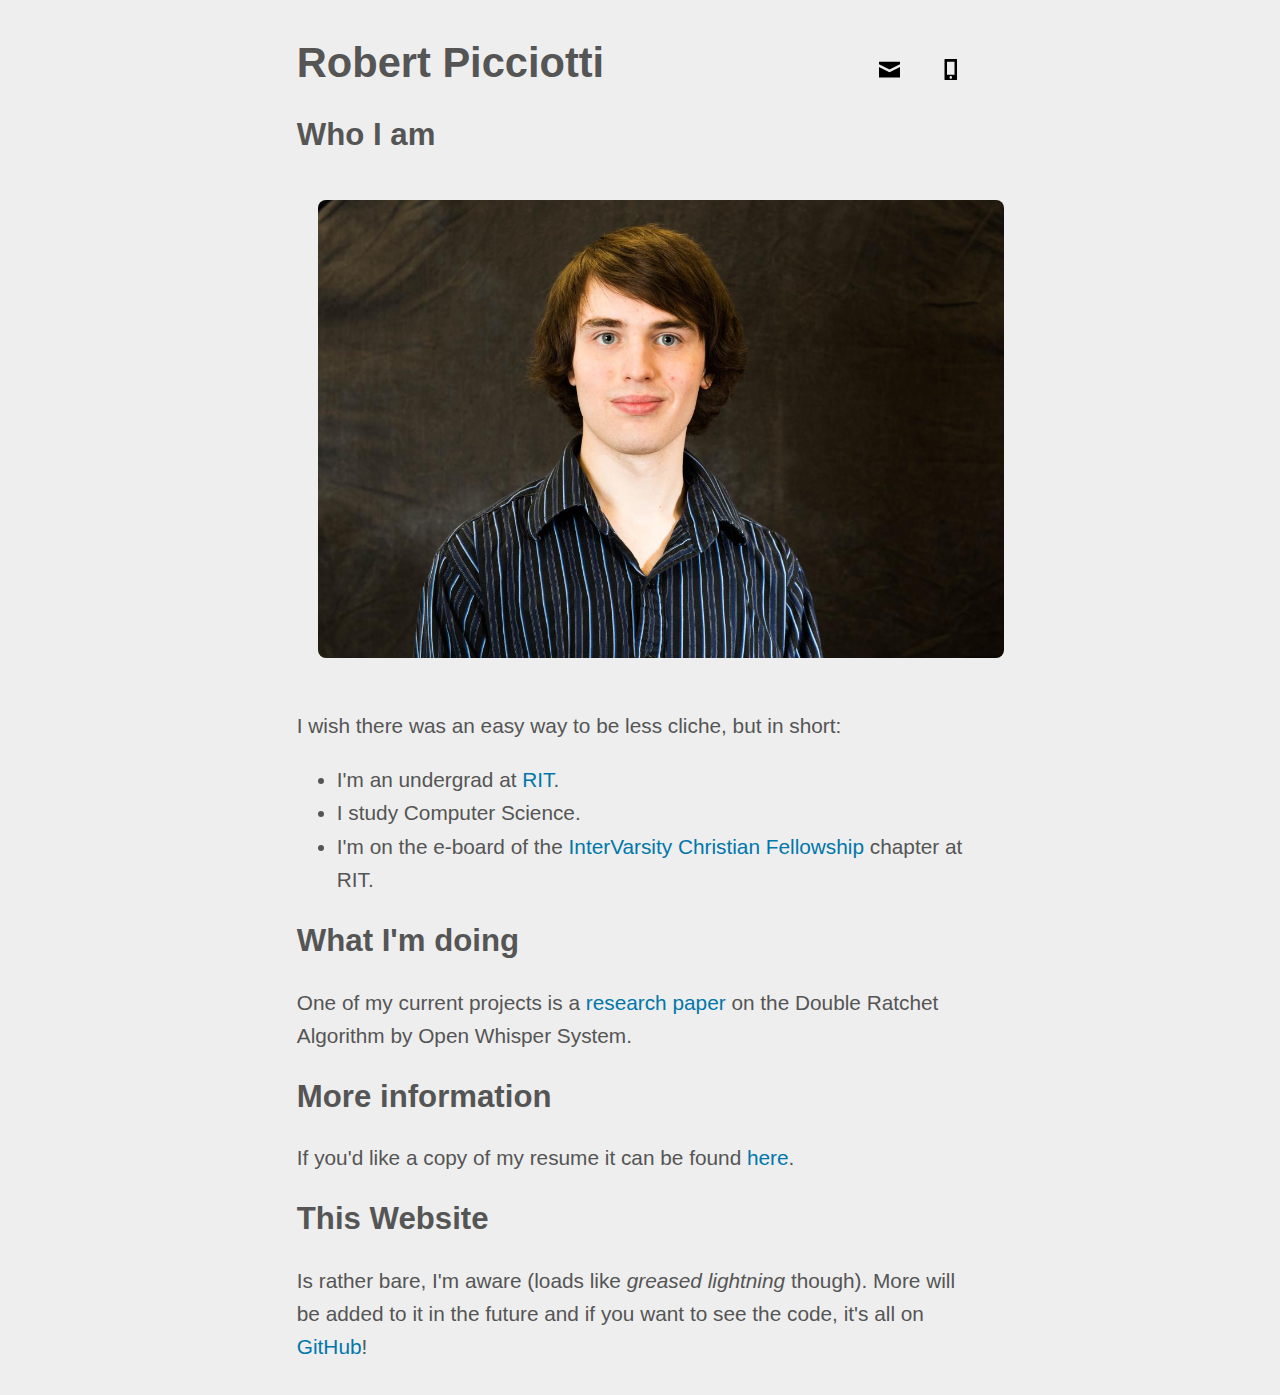
<file: index.html>
<!DOCTYPE html>
<html>
  <head>
    <title> Robert Picciotti </title>
    <link href="stylesheets/style.css" rel="stylesheet" type="text/css" />
  </head>

<body>
  <h1>
    Robert Picciotti

    <img style="
      float:right;
      height:0.5em;
      padding:0.5em;"
      src="open-iconic/svg/phone.svg"
      alt="phone"
      title="(267)799-6010">

    <a href="mailto:robert%40rpicciotti%2ecom?subject=">
      <img style="
        float:right;
        height:0.5em;
        padding:0.5em;"
        src="open-iconic/svg/envelope-closed.svg"
        alt="envelope-closed"
        title="robert@rpicciotti.com">
      </a>


  </h1>

  <h2>
    Who I am
  </h2>

  <img style="
      width: 100%;
      margin: 1em;
      border-radius: 8px;"
      src="img/headshot.jpg" >
    <p style="clear: both;"> </p>

  <p>
    I wish there was an easy way to be less cliche, but in short:
  </p>
  <ul>
    <li>
      I'm an undergrad at
      <a href="http://www.rit.edu/">RIT</a>.
    </li>
    <li>
      I study Computer Science.
    </li>
    <li>
      I'm on the e-board of the
      <a href="http://ivcf.rit.edu/">InterVarsity Christian Fellowship</a>
      chapter at RIT.
    </li>

  </ul>


  <h2>
    What I'm doing
  </h2>

  <p>
    One of my current projects is a
    <a href="crypto/research_paper.html">research paper</a>
    on the Double Ratchet
    Algorithm by Open Whisper System.
  </p>

  <h2>
    More information
  </h2>

  <p>
    If you'd like a copy of my resume it can be found
    <a href=resume.pdf> here</a>.

  <h2>
    This Website
  </h2>
  <p>
    Is rather bare, I'm aware (loads like <em>greased lightning</em> though).
    More will be added to it in the future and if you want to see the code,
    it's all on
    <a href="https://github.com/robertpicciotti/robertpicciotti.github.io">GitHub</a>!
  </p>
</body>
</html>
</file>
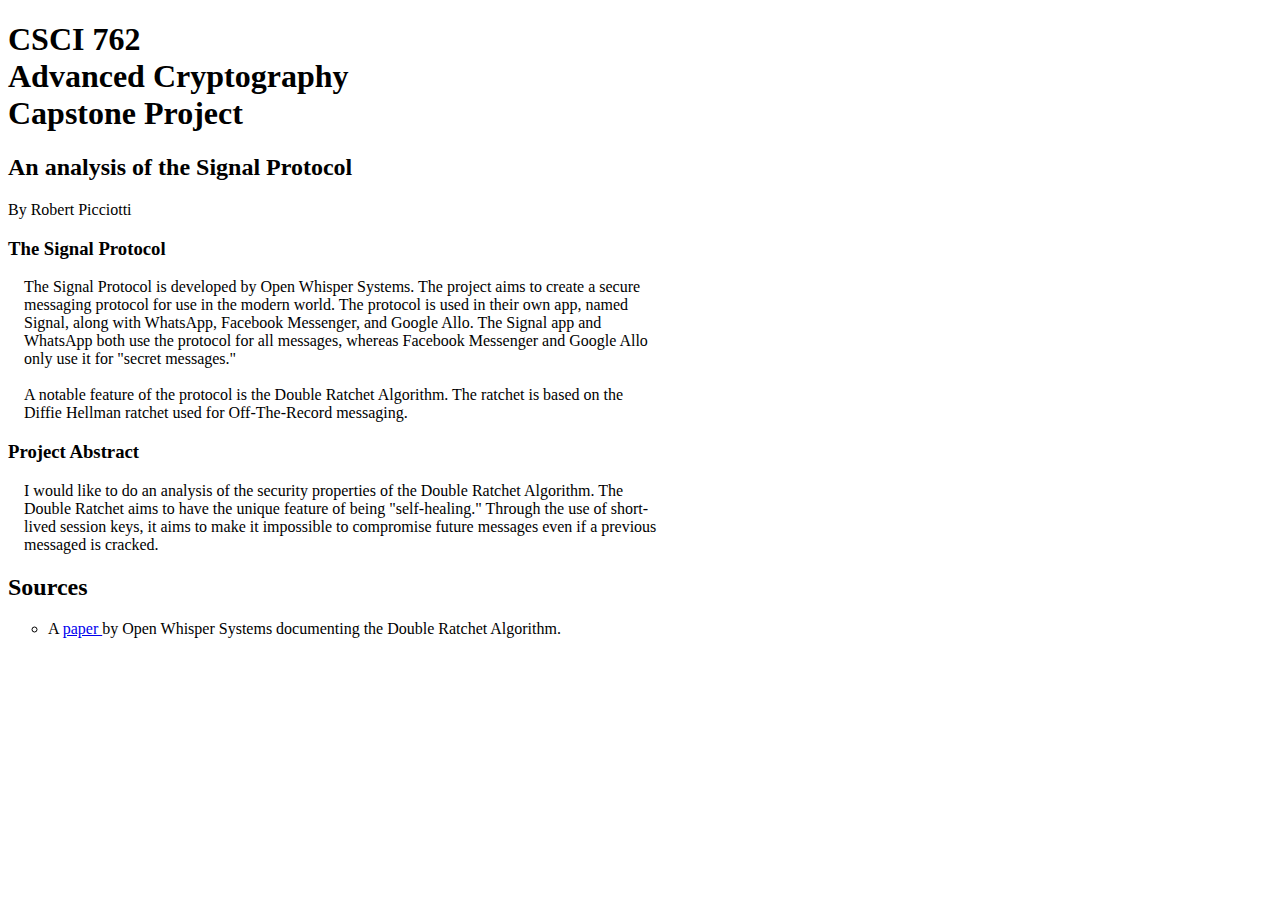
<file: crypto/capstone.html>
<!DOCTYPE HTML>
<html>
<head>
<style>
	p{
		width:40em;
		word-wrap: break-word;
		margin: 1em
	}
</style>


<title>Advanced Cryptography - Research Paper</title>
</head>

<body>
	<div style = "align:left;" >
		<h1>
			CSCI 762
		<br>
			Advanced Cryptography
		<br>
		 	Capstone Project
		<h1>

		<h2>
			An analysis of the Signal Protocol
		</h2>


		By Robert Picciotti

	</div>

	<h3>
		The Signal Protocol
	</h3>
	<p>
		The Signal Protocol is developed by Open Whisper Systems.
		The project aims to create a secure messaging protocol for use
		in the modern world. The protocol is used in their own app,
		named Signal, along with WhatsApp, Facebook Messenger, and
		Google Allo. The Signal app and WhatsApp both use the protocol
		for all messages, whereas Facebook Messenger and Google Allo
		only use it for "secret messages."
		<br> <br>
		A notable feature of the protocol is the Double Ratchet
		Algorithm. The ratchet is based on the Diffie Hellman ratchet
		used for Off-The-Record messaging.
	</p>

	<h3> Project Abstract </h3>

	<p>
		I would like to do an analysis of the security properties of
		the Double Ratchet Algorithm. The Double Ratchet aims to have
		the unique feature of being "self-healing." Through the use
		of short-lived session keys, it aims to make it impossible to
		compromise future messages even if a previous messaged is
		cracked.
	</p>

	<h2>
		Sources
	</h2>
	<body>
		<ul style="list-style-type:circle">
			<li>
				A
				<a href=
				"https://whispersystems.org/docs/specifications/doubleratchet/doubleratchet.pdf">
				paper
				</a>
				by Open Whisper Systems documenting the Double Ratchet Algorithm.
			</li>


		</ul>

</body>

</html>
</file>
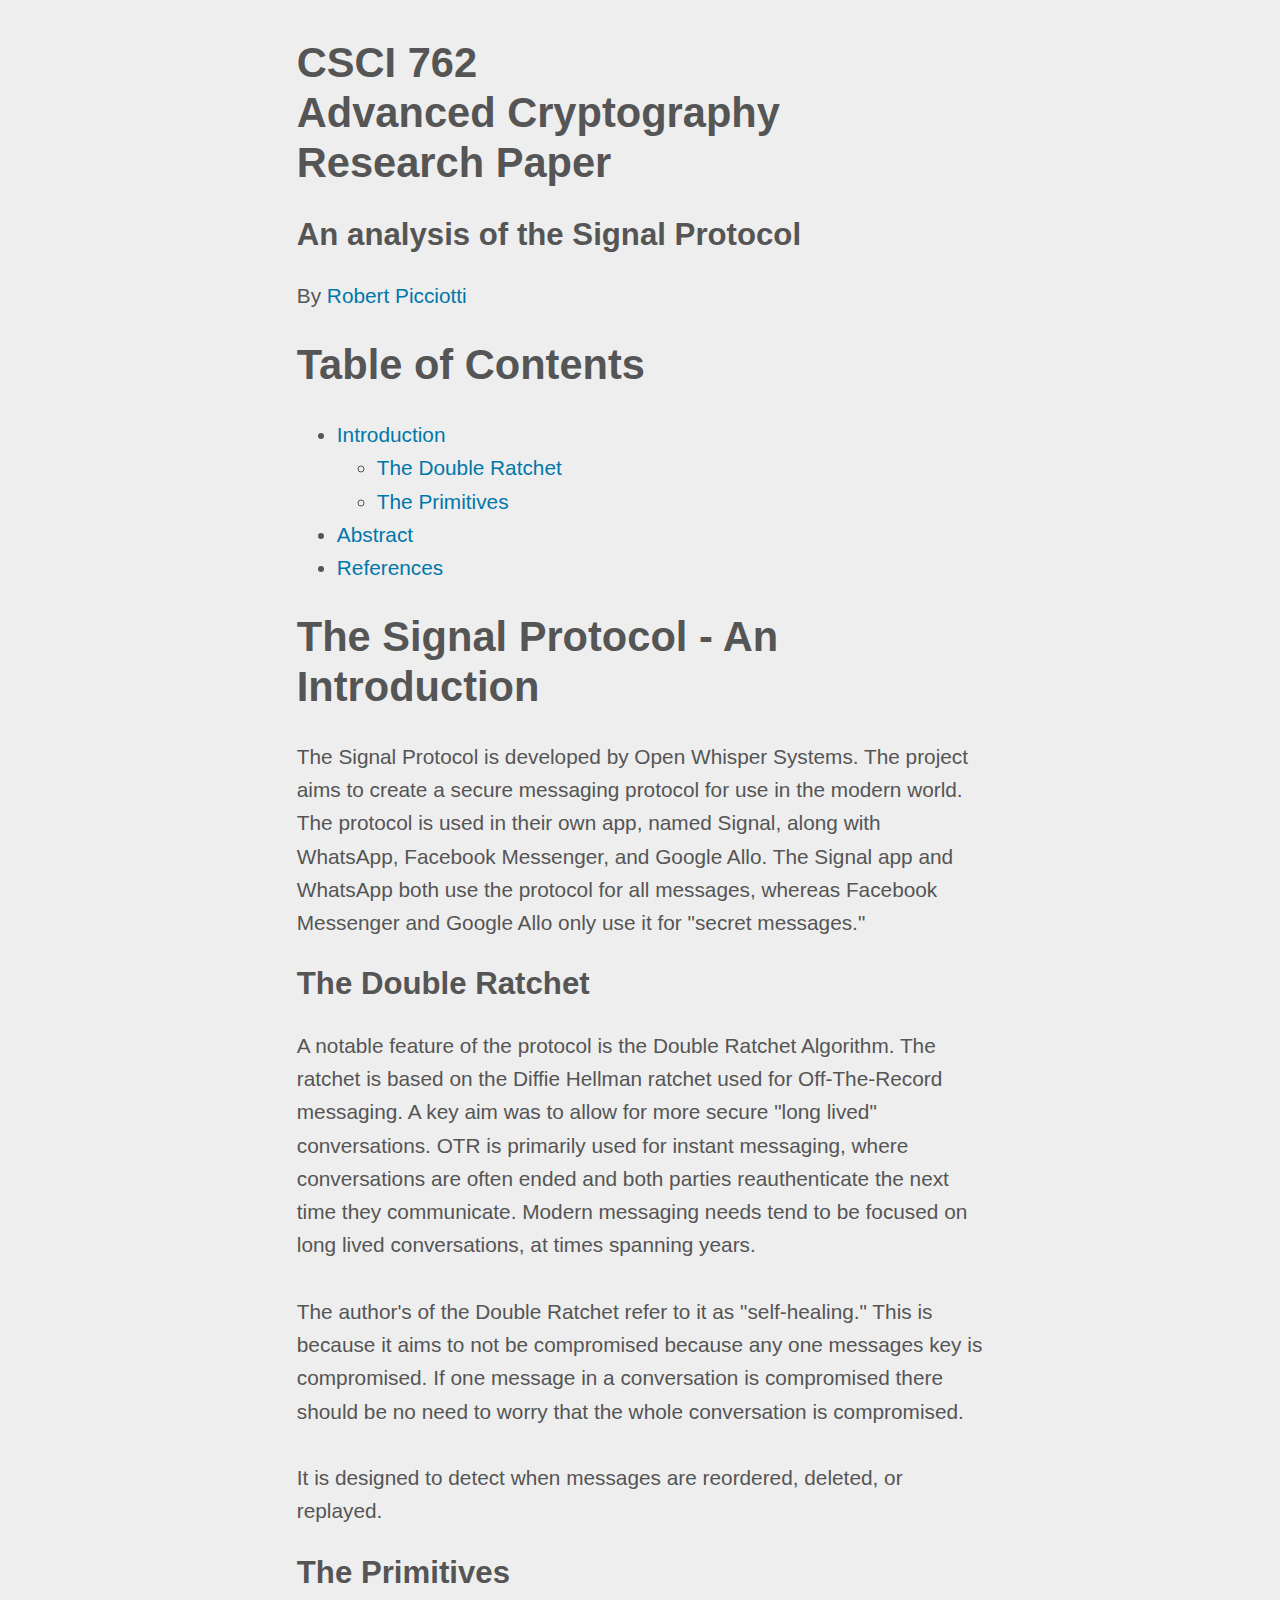
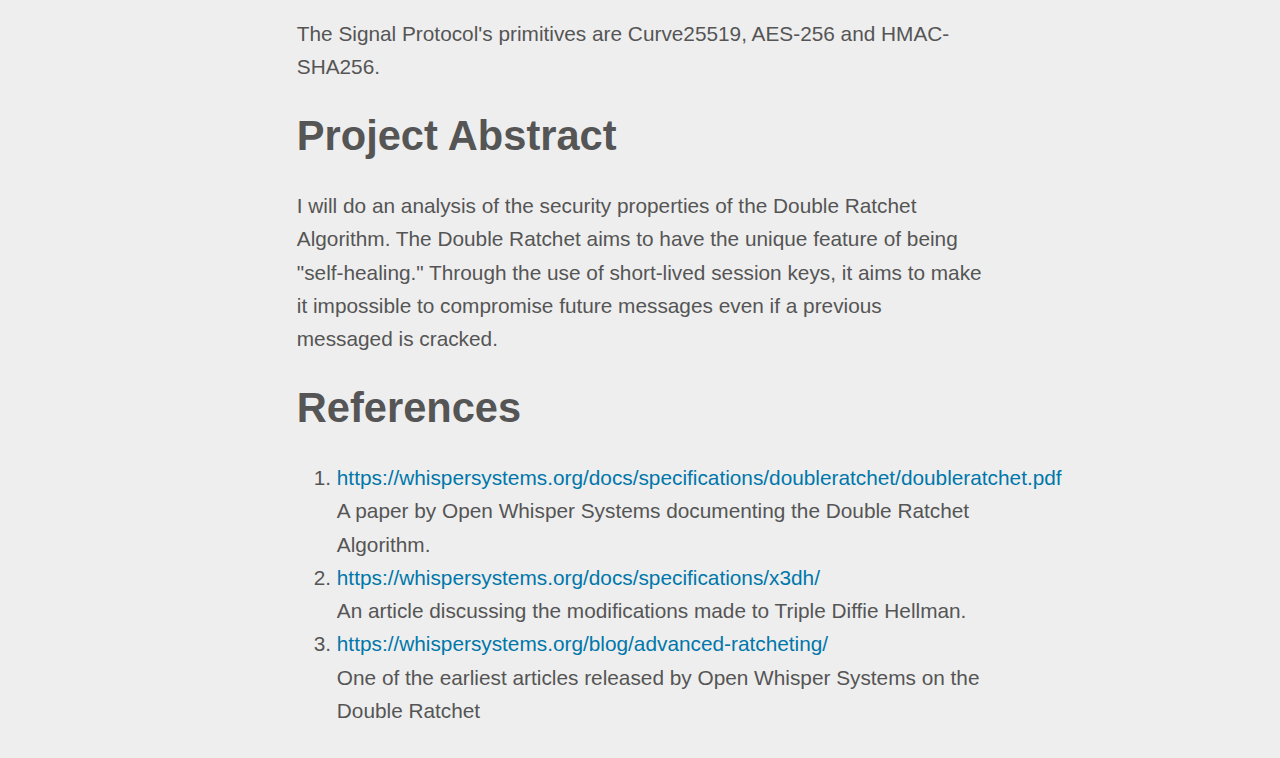
<file: crypto/research_paper.html>
<!DOCTYPE HTML>
<html>
	<head>
		<title>Advanced Cryptography - Research Paper</title>
		<link href="../stylesheets/style.css" rel="stylesheet" type="text/css" />
	</head>



<body>
		<h1>
			CSCI 762
		<br>
			Advanced Cryptography
		<br>
		 	Research Paper
		</h1>

		<h2>
			An analysis of the Signal Protocol
		</h2>

		By
		<a href="/"> Robert Picciotti </a>

	<h1>
		Table of Contents
	</h1>
	<ul>
		<li>
			<a href = "#intro">Introduction</a>
			<ul>
				<li>
					<a href = "#ratchet_intro">The Double Ratchet</a>
				</li>
				<li>
					<a href = "#primitives_intro">The Primitives</a>
				</li>
			</ul>
		</li>
		<li>
			<a href = "#abstract">Abstract</a>
		</li>
		<li>
			<a href = "#references">References</a>
		</li>
	</ul>

	<h1 id="intro">
		The Signal Protocol - An Introduction
	</h1>
	<p>
		The Signal Protocol is developed by Open Whisper Systems.
		The project aims to create a secure messaging protocol for use
		in the modern world. The protocol is used in their own app,
		named Signal, along with WhatsApp, Facebook Messenger, and
		Google Allo. The Signal app and WhatsApp both use the protocol
		for all messages, whereas Facebook Messenger and Google Allo
		only use it for "secret messages."
	</p>

	<h2 id="ratchet_intro">
		The Double Ratchet
	</h2>
	<p>
		A notable feature of the protocol is the Double Ratchet
		Algorithm. The ratchet is based on the Diffie Hellman ratchet
		used for Off-The-Record messaging. A key aim was to allow for more secure
		"long lived" conversations. OTR is primarily used for instant messaging,
		where conversations are often ended and both parties reauthenticate the
		next time they communicate. Modern messaging needs tend to be focused on
		long lived conversations, at times spanning years.
		<br>
		<br>
		The author's of the Double Ratchet refer to it as "self-healing." This is
		because it aims to not be compromised because any one messages key is
		compromised. If one message in a conversation is compromised there should
		be no need to worry that the whole conversation is compromised.
		<br>
		<br>
		It is designed to detect when messages are reordered, deleted, or replayed.
	</p>

	<h2 id="primitives_intro">
		The Primitives
	</h2>
	<p>
		The Signal Protocol's primitives are Curve25519, AES-256 and HMAC-SHA256.
	</p>

	<h1 id = "abstract">
		Project Abstract
	</h1>

	<p>
		I will do an analysis of the security properties of
		the Double Ratchet Algorithm. The Double Ratchet aims to have
		the unique feature of being "self-healing." Through the use
		of short-lived session keys, it aims to make it impossible to
		compromise future messages even if a previous messaged is
		cracked.
	</p>

	<h1 id = "references">
		References
	</h1>
		<ul style="list-style-type:decimal">
			<li>
				<a href=
				"https://whispersystems.org/docs/specifications/doubleratchet/doubleratchet.pdf">
				https://whispersystems.org/docs/specifications/doubleratchet/doubleratchet.pdf</a>
				<br>
				A paper by Open Whisper Systems documenting the Double Ratchet Algorithm.
			</li>

			<li>
				<a href = "https://whispersystems.org/docs/specifications/x3dh/">
					https://whispersystems.org/docs/specifications/x3dh/</a>
				<br>
				An article discussing the modifications made to Triple Diffie Hellman.

			<li>
				<a href ="https://whispersystems.org/blog/advanced-ratcheting/">
					https://whispersystems.org/blog/advanced-ratcheting/</a>
				<br>
				One of the earliest articles released by Open Whisper Systems on the
				Double Ratchet


		</ul>

</body>

</html>
</file>
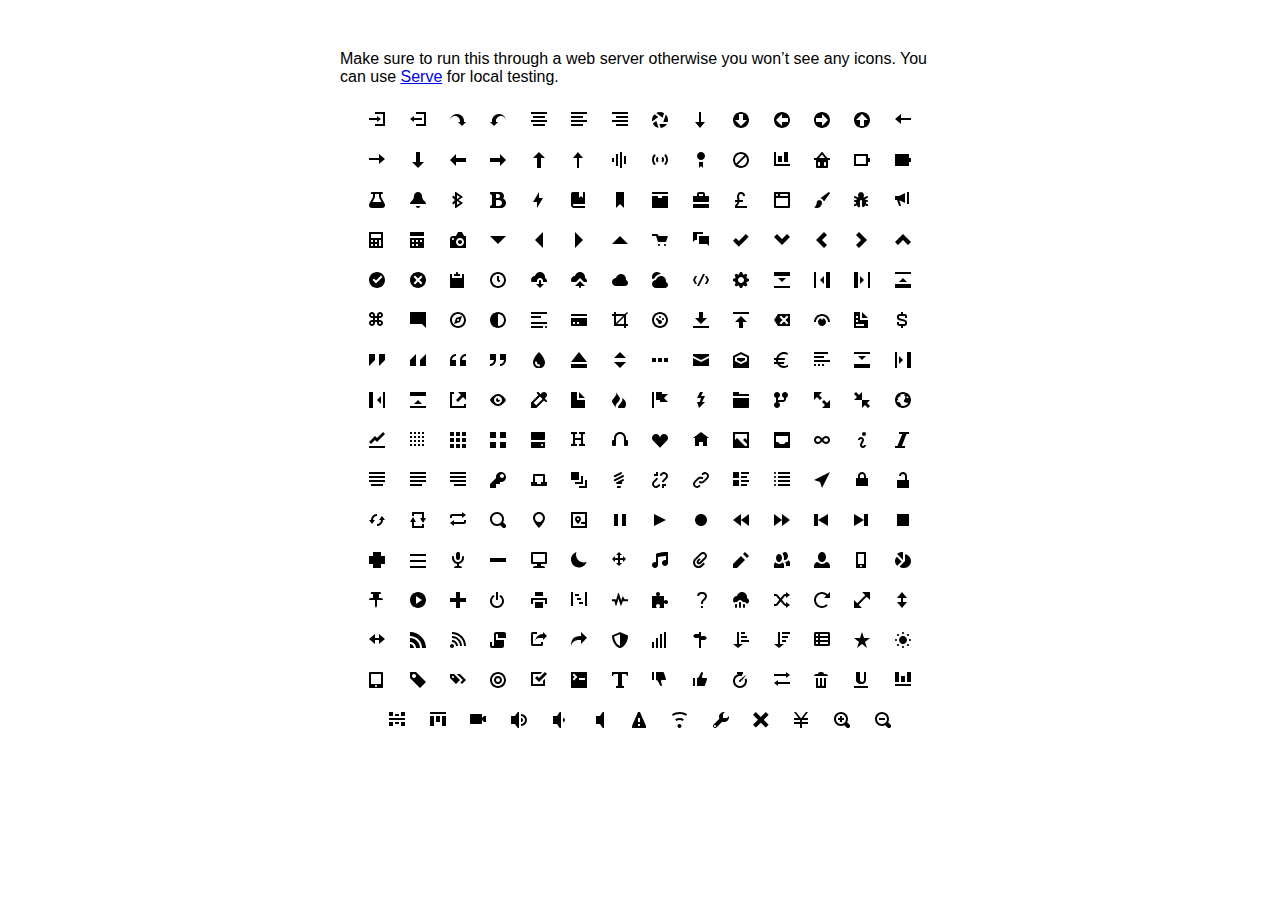
<file: open-iconic/sprite/open-iconic.html>
<!DOCTYPE html>
<html>
<head>
<meta charset="utf-8">
<style>
  body {
    font-family: 'Helvetica', sans-serif;
    margin: 50px 0;
  }

  .container {
    width: 600px;
    text-align: center;
    margin: 20px auto;
  }

  .intro {
    text-align: left;
  }

  .icon {

    margin: 10px;
    width: 16px;
    height: 16px;
  }
</style>
</head>
<body>

<div class="container">
  <p class='intro'>
    Make sure to run this through a web server otherwise you won&rsquo;t see any icons. You can use <a href="https://github.com/visionmedia/serve">Serve</a> for local testing.
  </p>
  <svg class="icon">
    <use xlink:href="open-iconic.svg#account-login"></use>
  </svg>

  <svg viewBox="0 0 8 8" class="icon">
    <use xlink:href="open-iconic.svg#account-logout"></use>
  </svg>

  <svg viewBox="0 0 8 8" class="icon">
    <use xlink:href="open-iconic.svg#action-redo"></use>
  </svg>

  <svg viewBox="0 0 8 8" class="icon">
    <use xlink:href="open-iconic.svg#action-undo"></use>
  </svg>

  <svg viewBox="0 0 8 8" class="icon">
    <use xlink:href="open-iconic.svg#align-center"></use>
  </svg>

  <svg viewBox="0 0 8 8" class="icon">
    <use xlink:href="open-iconic.svg#align-left"></use>
  </svg>

  <svg viewBox="0 0 8 8" class="icon">
    <use xlink:href="open-iconic.svg#align-right"></use>
  </svg>

  <svg viewBox="0 0 8 8" class="icon">
    <use xlink:href="open-iconic.svg#aperture"></use>
  </svg>

  <svg viewBox="0 0 8 8" class="icon">
    <use xlink:href="open-iconic.svg#arrow-bottom"></use>
  </svg>

  <svg viewBox="0 0 8 8" class="icon">
    <use xlink:href="open-iconic.svg#arrow-circle-bottom"></use>
  </svg>

  <svg viewBox="0 0 8 8" class="icon">
    <use xlink:href="open-iconic.svg#arrow-circle-left"></use>
  </svg>

  <svg viewBox="0 0 8 8" class="icon">
    <use xlink:href="open-iconic.svg#arrow-circle-right"></use>
  </svg>

  <svg viewBox="0 0 8 8" class="icon">
    <use xlink:href="open-iconic.svg#arrow-circle-top"></use>
  </svg>

  <svg viewBox="0 0 8 8" class="icon">
    <use xlink:href="open-iconic.svg#arrow-left"></use>
  </svg>

  <svg viewBox="0 0 8 8" class="icon">
    <use xlink:href="open-iconic.svg#arrow-right"></use>
  </svg>

  <svg viewBox="0 0 8 8" class="icon">
    <use xlink:href="open-iconic.svg#arrow-thick-bottom"></use>
  </svg>

  <svg viewBox="0 0 8 8" class="icon">
    <use xlink:href="open-iconic.svg#arrow-thick-left"></use>
  </svg>

  <svg viewBox="0 0 8 8" class="icon">
    <use xlink:href="open-iconic.svg#arrow-thick-right"></use>
  </svg>

  <svg viewBox="0 0 8 8" class="icon">
    <use xlink:href="open-iconic.svg#arrow-thick-top"></use>
  </svg>

  <svg viewBox="0 0 8 8" class="icon">
    <use xlink:href="open-iconic.svg#arrow-top"></use>
  </svg>

  <svg viewBox="0 0 8 8" class="icon">
    <use xlink:href="open-iconic.svg#audio-spectrum"></use>
  </svg>

  <svg viewBox="0 0 8 8" class="icon">
    <use xlink:href="open-iconic.svg#audio"></use>
  </svg>

  <svg viewBox="0 0 8 8" class="icon">
    <use xlink:href="open-iconic.svg#badge"></use>
  </svg>

  <svg viewBox="0 0 8 8" class="icon">
    <use xlink:href="open-iconic.svg#ban"></use>
  </svg>

  <svg viewBox="0 0 8 8" class="icon">
    <use xlink:href="open-iconic.svg#bar-chart"></use>
  </svg>

  <svg viewBox="0 0 8 8" class="icon">
    <use xlink:href="open-iconic.svg#basket"></use>
  </svg>

  <svg viewBox="0 0 8 8" class="icon">
    <use xlink:href="open-iconic.svg#battery-empty"></use>
  </svg>

  <svg viewBox="0 0 8 8" class="icon">
    <use xlink:href="open-iconic.svg#battery-full"></use>
  </svg>

  <svg viewBox="0 0 8 8" class="icon">
    <use xlink:href="open-iconic.svg#beaker"></use>
  </svg>

  <svg viewBox="0 0 8 8" class="icon">
    <use xlink:href="open-iconic.svg#bell"></use>
  </svg>

  <svg viewBox="0 0 8 8" class="icon">
    <use xlink:href="open-iconic.svg#bluetooth"></use>
  </svg>

  <svg viewBox="0 0 8 8" class="icon">
    <use xlink:href="open-iconic.svg#bold"></use>
  </svg>

  <svg viewBox="0 0 8 8" class="icon">
    <use xlink:href="open-iconic.svg#bolt"></use>
  </svg>

  <svg viewBox="0 0 8 8" class="icon">
    <use xlink:href="open-iconic.svg#book"></use>
  </svg>

  <svg viewBox="0 0 8 8" class="icon">
    <use xlink:href="open-iconic.svg#bookmark"></use>
  </svg>

  <svg viewBox="0 0 8 8" class="icon">
    <use xlink:href="open-iconic.svg#box"></use>
  </svg>

  <svg viewBox="0 0 8 8" class="icon">
    <use xlink:href="open-iconic.svg#briefcase"></use>
  </svg>

  <svg viewBox="0 0 8 8" class="icon">
    <use xlink:href="open-iconic.svg#british-pound"></use>
  </svg>

  <svg viewBox="0 0 8 8" class="icon">
    <use xlink:href="open-iconic.svg#browser"></use>
  </svg>

  <svg viewBox="0 0 8 8" class="icon">
    <use xlink:href="open-iconic.svg#brush"></use>
  </svg>

  <svg viewBox="0 0 8 8" class="icon">
    <use xlink:href="open-iconic.svg#bug"></use>
  </svg>

  <svg viewBox="0 0 8 8" class="icon">
    <use xlink:href="open-iconic.svg#bullhorn"></use>
  </svg>

  <svg viewBox="0 0 8 8" class="icon">
    <use xlink:href="open-iconic.svg#calculator"></use>
  </svg>

  <svg viewBox="0 0 8 8" class="icon">
    <use xlink:href="open-iconic.svg#calendar"></use>
  </svg>

  <svg viewBox="0 0 8 8" class="icon">
    <use xlink:href="open-iconic.svg#camera-slr"></use>
  </svg>

  <svg viewBox="0 0 8 8" class="icon">
    <use xlink:href="open-iconic.svg#caret-bottom"></use>
  </svg>

  <svg viewBox="0 0 8 8" class="icon">
    <use xlink:href="open-iconic.svg#caret-left"></use>
  </svg>

  <svg viewBox="0 0 8 8" class="icon">
    <use xlink:href="open-iconic.svg#caret-right"></use>
  </svg>

  <svg viewBox="0 0 8 8" class="icon">
    <use xlink:href="open-iconic.svg#caret-top"></use>
  </svg>

  <svg viewBox="0 0 8 8" class="icon">
    <use xlink:href="open-iconic.svg#cart"></use>
  </svg>

  <svg viewBox="0 0 8 8" class="icon">
    <use xlink:href="open-iconic.svg#chat"></use>
  </svg>

  <svg viewBox="0 0 8 8" class="icon">
    <use xlink:href="open-iconic.svg#check"></use>
  </svg>

  <svg viewBox="0 0 8 8" class="icon">
    <use xlink:href="open-iconic.svg#chevron-bottom"></use>
  </svg>

  <svg viewBox="0 0 8 8" class="icon">
    <use xlink:href="open-iconic.svg#chevron-left"></use>
  </svg>

  <svg viewBox="0 0 8 8" class="icon">
    <use xlink:href="open-iconic.svg#chevron-right"></use>
  </svg>

  <svg viewBox="0 0 8 8" class="icon">
    <use xlink:href="open-iconic.svg#chevron-top"></use>
  </svg>

  <svg viewBox="0 0 8 8" class="icon">
    <use xlink:href="open-iconic.svg#circle-check"></use>
  </svg>

  <svg viewBox="0 0 8 8" class="icon">
    <use xlink:href="open-iconic.svg#circle-x"></use>
  </svg>

  <svg viewBox="0 0 8 8" class="icon">
    <use xlink:href="open-iconic.svg#clipboard"></use>
  </svg>

  <svg viewBox="0 0 8 8" class="icon">
    <use xlink:href="open-iconic.svg#clock"></use>
  </svg>

  <svg viewBox="0 0 8 8" class="icon">
    <use xlink:href="open-iconic.svg#cloud-download"></use>
  </svg>

  <svg viewBox="0 0 8 8" class="icon">
    <use xlink:href="open-iconic.svg#cloud-upload"></use>
  </svg>

  <svg viewBox="0 0 8 8" class="icon">
    <use xlink:href="open-iconic.svg#cloud"></use>
  </svg>

  <svg viewBox="0 0 8 8" class="icon">
    <use xlink:href="open-iconic.svg#cloudy"></use>
  </svg>

  <svg viewBox="0 0 8 8" class="icon">
    <use xlink:href="open-iconic.svg#code"></use>
  </svg>

  <svg viewBox="0 0 8 8" class="icon">
    <use xlink:href="open-iconic.svg#cog"></use>
  </svg>

  <svg viewBox="0 0 8 8" class="icon">
    <use xlink:href="open-iconic.svg#collapse-down"></use>
  </svg>

  <svg viewBox="0 0 8 8" class="icon">
    <use xlink:href="open-iconic.svg#collapse-left"></use>
  </svg>

  <svg viewBox="0 0 8 8" class="icon">
    <use xlink:href="open-iconic.svg#collapse-right"></use>
  </svg>

  <svg viewBox="0 0 8 8" class="icon">
    <use xlink:href="open-iconic.svg#collapse-up"></use>
  </svg>

  <svg viewBox="0 0 8 8" class="icon">
    <use xlink:href="open-iconic.svg#command"></use>
  </svg>

  <svg viewBox="0 0 8 8" class="icon">
    <use xlink:href="open-iconic.svg#comment-square"></use>
  </svg>

  <svg viewBox="0 0 8 8" class="icon">
    <use xlink:href="open-iconic.svg#compass"></use>
  </svg>

  <svg viewBox="0 0 8 8" class="icon">
    <use xlink:href="open-iconic.svg#contrast"></use>
  </svg>

  <svg viewBox="0 0 8 8" class="icon">
    <use xlink:href="open-iconic.svg#copywriting"></use>
  </svg>

  <svg viewBox="0 0 8 8" class="icon">
    <use xlink:href="open-iconic.svg#credit-card"></use>
  </svg>

  <svg viewBox="0 0 8 8" class="icon">
    <use xlink:href="open-iconic.svg#crop"></use>
  </svg>

  <svg viewBox="0 0 8 8" class="icon">
    <use xlink:href="open-iconic.svg#dashboard"></use>
  </svg>

  <svg viewBox="0 0 8 8" class="icon">
    <use xlink:href="open-iconic.svg#data-transfer-download"></use>
  </svg>

  <svg viewBox="0 0 8 8" class="icon">
    <use xlink:href="open-iconic.svg#data-transfer-upload"></use>
  </svg>

  <svg viewBox="0 0 8 8" class="icon">
    <use xlink:href="open-iconic.svg#delete"></use>
  </svg>

  <svg viewBox="0 0 8 8" class="icon">
    <use xlink:href="open-iconic.svg#dial"></use>
  </svg>

  <svg viewBox="0 0 8 8" class="icon">
    <use xlink:href="open-iconic.svg#document"></use>
  </svg>

  <svg viewBox="0 0 8 8" class="icon">
    <use xlink:href="open-iconic.svg#dollar"></use>
  </svg>

  <svg viewBox="0 0 8 8" class="icon">
    <use xlink:href="open-iconic.svg#double-quote-sans-left"></use>
  </svg>

  <svg viewBox="0 0 8 8" class="icon">
    <use xlink:href="open-iconic.svg#double-quote-sans-right"></use>
  </svg>

  <svg viewBox="0 0 8 8" class="icon">
    <use xlink:href="open-iconic.svg#double-quote-serif-left"></use>
  </svg>

  <svg viewBox="0 0 8 8" class="icon">
    <use xlink:href="open-iconic.svg#double-quote-serif-right"></use>
  </svg>

  <svg viewBox="0 0 8 8" class="icon">
    <use xlink:href="open-iconic.svg#droplet"></use>
  </svg>

  <svg viewBox="0 0 8 8" class="icon">
    <use xlink:href="open-iconic.svg#eject"></use>
  </svg>

  <svg viewBox="0 0 8 8" class="icon">
    <use xlink:href="open-iconic.svg#elevator"></use>
  </svg>

  <svg viewBox="0 0 8 8" class="icon">
    <use xlink:href="open-iconic.svg#ellipses"></use>
  </svg>

  <svg viewBox="0 0 8 8" class="icon">
    <use xlink:href="open-iconic.svg#envelope-closed"></use>
  </svg>

  <svg viewBox="0 0 8 8" class="icon">
    <use xlink:href="open-iconic.svg#envelope-open"></use>
  </svg>

  <svg viewBox="0 0 8 8" class="icon">
    <use xlink:href="open-iconic.svg#euro"></use>
  </svg>

  <svg viewBox="0 0 8 8" class="icon">
    <use xlink:href="open-iconic.svg#excerpt"></use>
  </svg>

  <svg viewBox="0 0 8 8" class="icon">
    <use xlink:href="open-iconic.svg#expand-down"></use>
  </svg>

  <svg viewBox="0 0 8 8" class="icon">
    <use xlink:href="open-iconic.svg#expand-left"></use>
  </svg>

  <svg viewBox="0 0 8 8" class="icon">
    <use xlink:href="open-iconic.svg#expand-right"></use>
  </svg>

  <svg viewBox="0 0 8 8" class="icon">
    <use xlink:href="open-iconic.svg#expand-up"></use>
  </svg>

  <svg viewBox="0 0 8 8" class="icon">
    <use xlink:href="open-iconic.svg#external-link"></use>
  </svg>

  <svg viewBox="0 0 8 8" class="icon">
    <use xlink:href="open-iconic.svg#eye"></use>
  </svg>

  <svg viewBox="0 0 8 8" class="icon">
    <use xlink:href="open-iconic.svg#eyedropper"></use>
  </svg>

  <svg viewBox="0 0 8 8" class="icon">
    <use xlink:href="open-iconic.svg#file"></use>
  </svg>

  <svg viewBox="0 0 8 8" class="icon">
    <use xlink:href="open-iconic.svg#fire"></use>
  </svg>

  <svg viewBox="0 0 8 8" class="icon">
    <use xlink:href="open-iconic.svg#flag"></use>
  </svg>

  <svg viewBox="0 0 8 8" class="icon">
    <use xlink:href="open-iconic.svg#flash"></use>
  </svg>

  <svg viewBox="0 0 8 8" class="icon">
    <use xlink:href="open-iconic.svg#folder"></use>
  </svg>

  <svg viewBox="0 0 8 8" class="icon">
    <use xlink:href="open-iconic.svg#fork"></use>
  </svg>

  <svg viewBox="0 0 8 8" class="icon">
    <use xlink:href="open-iconic.svg#fullscreen-enter"></use>
  </svg>

  <svg viewBox="0 0 8 8" class="icon">
    <use xlink:href="open-iconic.svg#fullscreen-exit"></use>
  </svg>

  <svg viewBox="0 0 8 8" class="icon">
    <use xlink:href="open-iconic.svg#globe"></use>
  </svg>

  <svg viewBox="0 0 8 8" class="icon">
    <use xlink:href="open-iconic.svg#graph"></use>
  </svg>

  <svg viewBox="0 0 8 8" class="icon">
    <use xlink:href="open-iconic.svg#grid-four-up"></use>
  </svg>

  <svg viewBox="0 0 8 8" class="icon">
    <use xlink:href="open-iconic.svg#grid-three-up"></use>
  </svg>

  <svg viewBox="0 0 8 8" class="icon">
    <use xlink:href="open-iconic.svg#grid-two-up"></use>
  </svg>

  <svg viewBox="0 0 8 8" class="icon">
    <use xlink:href="open-iconic.svg#hard-drive"></use>
  </svg>

  <svg viewBox="0 0 8 8" class="icon">
    <use xlink:href="open-iconic.svg#header"></use>
  </svg>

  <svg viewBox="0 0 8 8" class="icon">
    <use xlink:href="open-iconic.svg#headphones"></use>
  </svg>

  <svg viewBox="0 0 8 8" class="icon">
    <use xlink:href="open-iconic.svg#heart"></use>
  </svg>

  <svg viewBox="0 0 8 8" class="icon">
    <use xlink:href="open-iconic.svg#home"></use>
  </svg>

  <svg viewBox="0 0 8 8" class="icon">
    <use xlink:href="open-iconic.svg#image"></use>
  </svg>

  <svg viewBox="0 0 8 8" class="icon">
    <use xlink:href="open-iconic.svg#inbox"></use>
  </svg>

  <svg viewBox="0 0 8 8" class="icon">
    <use xlink:href="open-iconic.svg#infinity"></use>
  </svg>

  <svg viewBox="0 0 8 8" class="icon">
    <use xlink:href="open-iconic.svg#info"></use>
  </svg>

  <svg viewBox="0 0 8 8" class="icon">
    <use xlink:href="open-iconic.svg#italic"></use>
  </svg>

  <svg viewBox="0 0 8 8" class="icon">
    <use xlink:href="open-iconic.svg#justify-center"></use>
  </svg>

  <svg viewBox="0 0 8 8" class="icon">
    <use xlink:href="open-iconic.svg#justify-left"></use>
  </svg>

  <svg viewBox="0 0 8 8" class="icon">
    <use xlink:href="open-iconic.svg#justify-right"></use>
  </svg>

  <svg viewBox="0 0 8 8" class="icon">
    <use xlink:href="open-iconic.svg#key"></use>
  </svg>

  <svg viewBox="0 0 8 8" class="icon">
    <use xlink:href="open-iconic.svg#laptop"></use>
  </svg>

  <svg viewBox="0 0 8 8" class="icon">
    <use xlink:href="open-iconic.svg#layers"></use>
  </svg>

  <svg viewBox="0 0 8 8" class="icon">
    <use xlink:href="open-iconic.svg#lightbulb"></use>
  </svg>

  <svg viewBox="0 0 8 8" class="icon">
    <use xlink:href="open-iconic.svg#link-broken"></use>
  </svg>

  <svg viewBox="0 0 8 8" class="icon">
    <use xlink:href="open-iconic.svg#link-intact"></use>
  </svg>

  <svg viewBox="0 0 8 8" class="icon">
    <use xlink:href="open-iconic.svg#list-rich"></use>
  </svg>

  <svg viewBox="0 0 8 8" class="icon">
    <use xlink:href="open-iconic.svg#list"></use>
  </svg>

  <svg viewBox="0 0 8 8" class="icon">
    <use xlink:href="open-iconic.svg#location"></use>
  </svg>

  <svg viewBox="0 0 8 8" class="icon">
    <use xlink:href="open-iconic.svg#lock-locked"></use>
  </svg>

  <svg viewBox="0 0 8 8" class="icon">
    <use xlink:href="open-iconic.svg#lock-unlocked"></use>
  </svg>

  <svg viewBox="0 0 8 8" class="icon">
    <use xlink:href="open-iconic.svg#loop-circular"></use>
  </svg>

  <svg viewBox="0 0 8 8" class="icon">
    <use xlink:href="open-iconic.svg#loop-square"></use>
  </svg>

  <svg viewBox="0 0 8 8" class="icon">
    <use xlink:href="open-iconic.svg#loop"></use>
  </svg>

  <svg viewBox="0 0 8 8" class="icon">
    <use xlink:href="open-iconic.svg#magnifying-glass"></use>
  </svg>

  <svg viewBox="0 0 8 8" class="icon">
    <use xlink:href="open-iconic.svg#map-marker"></use>
  </svg>

  <svg viewBox="0 0 8 8" class="icon">
    <use xlink:href="open-iconic.svg#map"></use>
  </svg>

  <svg viewBox="0 0 8 8" class="icon">
    <use xlink:href="open-iconic.svg#media-pause"></use>
  </svg>

  <svg viewBox="0 0 8 8" class="icon">
    <use xlink:href="open-iconic.svg#media-play"></use>
  </svg>

  <svg viewBox="0 0 8 8" class="icon">
    <use xlink:href="open-iconic.svg#media-record"></use>
  </svg>

  <svg viewBox="0 0 8 8" class="icon">
    <use xlink:href="open-iconic.svg#media-skip-backward"></use>
  </svg>

  <svg viewBox="0 0 8 8" class="icon">
    <use xlink:href="open-iconic.svg#media-skip-forward"></use>
  </svg>

  <svg viewBox="0 0 8 8" class="icon">
    <use xlink:href="open-iconic.svg#media-step-backward"></use>
  </svg>

  <svg viewBox="0 0 8 8" class="icon">
    <use xlink:href="open-iconic.svg#media-step-forward"></use>
  </svg>

  <svg viewBox="0 0 8 8" class="icon">
    <use xlink:href="open-iconic.svg#media-stop"></use>
  </svg>

  <svg viewBox="0 0 8 8" class="icon">
    <use xlink:href="open-iconic.svg#medical-cross"></use>
  </svg>

  <svg viewBox="0 0 8 8" class="icon">
    <use xlink:href="open-iconic.svg#menu"></use>
  </svg>

  <svg viewBox="0 0 8 8" class="icon">
    <use xlink:href="open-iconic.svg#microphone"></use>
  </svg>

  <svg viewBox="0 0 8 8" class="icon">
    <use xlink:href="open-iconic.svg#minus"></use>
  </svg>

  <svg viewBox="0 0 8 8" class="icon">
    <use xlink:href="open-iconic.svg#monitor"></use>
  </svg>

  <svg viewBox="0 0 8 8" class="icon">
    <use xlink:href="open-iconic.svg#moon"></use>
  </svg>

  <svg viewBox="0 0 8 8" class="icon">
    <use xlink:href="open-iconic.svg#move"></use>
  </svg>

  <svg viewBox="0 0 8 8" class="icon">
    <use xlink:href="open-iconic.svg#musical-note"></use>
  </svg>

  <svg viewBox="0 0 8 8" class="icon">
    <use xlink:href="open-iconic.svg#paperclip"></use>
  </svg>

  <svg viewBox="0 0 8 8" class="icon">
    <use xlink:href="open-iconic.svg#pencil"></use>
  </svg>

  <svg viewBox="0 0 8 8" class="icon">
    <use xlink:href="open-iconic.svg#people"></use>
  </svg>

  <svg viewBox="0 0 8 8" class="icon">
    <use xlink:href="open-iconic.svg#person"></use>
  </svg>

  <svg viewBox="0 0 8 8" class="icon">
    <use xlink:href="open-iconic.svg#phone"></use>
  </svg>

  <svg viewBox="0 0 8 8" class="icon">
    <use xlink:href="open-iconic.svg#pie-chart"></use>
  </svg>

  <svg viewBox="0 0 8 8" class="icon">
    <use xlink:href="open-iconic.svg#pin"></use>
  </svg>

  <svg viewBox="0 0 8 8" class="icon">
    <use xlink:href="open-iconic.svg#play-circle"></use>
  </svg>

  <svg viewBox="0 0 8 8" class="icon">
    <use xlink:href="open-iconic.svg#plus"></use>
  </svg>

  <svg viewBox="0 0 8 8" class="icon">
    <use xlink:href="open-iconic.svg#power-standby"></use>
  </svg>

  <svg viewBox="0 0 8 8" class="icon">
    <use xlink:href="open-iconic.svg#print"></use>
  </svg>

  <svg viewBox="0 0 8 8" class="icon">
    <use xlink:href="open-iconic.svg#project"></use>
  </svg>

  <svg viewBox="0 0 8 8" class="icon">
    <use xlink:href="open-iconic.svg#pulse"></use>
  </svg>

  <svg viewBox="0 0 8 8" class="icon">
    <use xlink:href="open-iconic.svg#puzzle-piece"></use>
  </svg>

  <svg viewBox="0 0 8 8" class="icon">
    <use xlink:href="open-iconic.svg#question-mark"></use>
  </svg>

  <svg viewBox="0 0 8 8" class="icon">
    <use xlink:href="open-iconic.svg#rain"></use>
  </svg>

  <svg viewBox="0 0 8 8" class="icon">
    <use xlink:href="open-iconic.svg#random"></use>
  </svg>

  <svg viewBox="0 0 8 8" class="icon">
    <use xlink:href="open-iconic.svg#reload"></use>
  </svg>

  <svg viewBox="0 0 8 8" class="icon">
    <use xlink:href="open-iconic.svg#resize-both"></use>
  </svg>

  <svg viewBox="0 0 8 8" class="icon">
    <use xlink:href="open-iconic.svg#resize-height"></use>
  </svg>

  <svg viewBox="0 0 8 8" class="icon">
    <use xlink:href="open-iconic.svg#resize-width"></use>
  </svg>

  <svg viewBox="0 0 8 8" class="icon">
    <use xlink:href="open-iconic.svg#rss-alt"></use>
  </svg>

  <svg viewBox="0 0 8 8" class="icon">
    <use xlink:href="open-iconic.svg#rss"></use>
  </svg>

  <svg viewBox="0 0 8 8" class="icon">
    <use xlink:href="open-iconic.svg#script"></use>
  </svg>

  <svg viewBox="0 0 8 8" class="icon">
    <use xlink:href="open-iconic.svg#share-boxed"></use>
  </svg>

  <svg viewBox="0 0 8 8" class="icon">
    <use xlink:href="open-iconic.svg#share"></use>
  </svg>

  <svg viewBox="0 0 8 8" class="icon">
    <use xlink:href="open-iconic.svg#shield"></use>
  </svg>

  <svg viewBox="0 0 8 8" class="icon">
    <use xlink:href="open-iconic.svg#signal"></use>
  </svg>

  <svg viewBox="0 0 8 8" class="icon">
    <use xlink:href="open-iconic.svg#signpost"></use>
  </svg>

  <svg viewBox="0 0 8 8" class="icon">
    <use xlink:href="open-iconic.svg#sort-ascending"></use>
  </svg>

  <svg viewBox="0 0 8 8" class="icon">
    <use xlink:href="open-iconic.svg#sort-descending"></use>
  </svg>

  <svg viewBox="0 0 8 8" class="icon">
    <use xlink:href="open-iconic.svg#spreadsheet"></use>
  </svg>

  <svg viewBox="0 0 8 8" class="icon">
    <use xlink:href="open-iconic.svg#star"></use>
  </svg>

  <svg viewBox="0 0 8 8" class="icon">
    <use xlink:href="open-iconic.svg#sun"></use>
  </svg>

  <svg viewBox="0 0 8 8" class="icon">
    <use xlink:href="open-iconic.svg#tablet"></use>
  </svg>

  <svg viewBox="0 0 8 8" class="icon">
    <use xlink:href="open-iconic.svg#tag"></use>
  </svg>

  <svg viewBox="0 0 8 8" class="icon">
    <use xlink:href="open-iconic.svg#tags"></use>
  </svg>

  <svg viewBox="0 0 8 8" class="icon">
    <use xlink:href="open-iconic.svg#target"></use>
  </svg>

  <svg viewBox="0 0 8 8" class="icon">
    <use xlink:href="open-iconic.svg#task"></use>
  </svg>

  <svg viewBox="0 0 8 8" class="icon">
    <use xlink:href="open-iconic.svg#terminal"></use>
  </svg>

  <svg viewBox="0 0 8 8" class="icon">
    <use xlink:href="open-iconic.svg#text"></use>
  </svg>

  <svg viewBox="0 0 8 8" class="icon">
    <use xlink:href="open-iconic.svg#thumb-down"></use>
  </svg>

  <svg viewBox="0 0 8 8" class="icon">
    <use xlink:href="open-iconic.svg#thumb-up"></use>
  </svg>

  <svg viewBox="0 0 8 8" class="icon">
    <use xlink:href="open-iconic.svg#timer"></use>
  </svg>

  <svg viewBox="0 0 8 8" class="icon">
    <use xlink:href="open-iconic.svg#transfer"></use>
  </svg>

  <svg viewBox="0 0 8 8" class="icon">
    <use xlink:href="open-iconic.svg#trash"></use>
  </svg>

  <svg viewBox="0 0 8 8" class="icon">
    <use xlink:href="open-iconic.svg#underline"></use>
  </svg>

  <svg viewBox="0 0 8 8" class="icon">
    <use xlink:href="open-iconic.svg#vertical-align-bottom"></use>
  </svg>

  <svg viewBox="0 0 8 8" class="icon">
    <use xlink:href="open-iconic.svg#vertical-align-center"></use>
  </svg>

  <svg viewBox="0 0 8 8" class="icon">
    <use xlink:href="open-iconic.svg#vertical-align-top"></use>
  </svg>

  <svg viewBox="0 0 8 8" class="icon">
    <use xlink:href="open-iconic.svg#video"></use>
  </svg>

  <svg viewBox="0 0 8 8" class="icon">
    <use xlink:href="open-iconic.svg#volume-high"></use>
  </svg>

  <svg viewBox="0 0 8 8" class="icon">
    <use xlink:href="open-iconic.svg#volume-low"></use>
  </svg>

  <svg viewBox="0 0 8 8" class="icon">
    <use xlink:href="open-iconic.svg#volume-off"></use>
  </svg>

  <svg viewBox="0 0 8 8" class="icon">
    <use xlink:href="open-iconic.svg#warning"></use>
  </svg>

  <svg viewBox="0 0 8 8" class="icon">
    <use xlink:href="open-iconic.svg#wifi"></use>
  </svg>

  <svg viewBox="0 0 8 8" class="icon">
    <use xlink:href="open-iconic.svg#wrench"></use>
  </svg>

  <svg viewBox="0 0 8 8" class="icon">
    <use xlink:href="open-iconic.svg#x"></use>
  </svg>

  <svg viewBox="0 0 8 8" class="icon">
    <use xlink:href="open-iconic.svg#yen"></use>
  </svg>

  <svg viewBox="0 0 8 8" class="icon">
    <use xlink:href="open-iconic.svg#zoom-in"></use>
  </svg>

  <svg viewBox="0 0 8 8" class="icon">
    <use xlink:href="open-iconic.svg#zoom-out"></use>
  </svg>

</div>
</body>
</html>
</file>
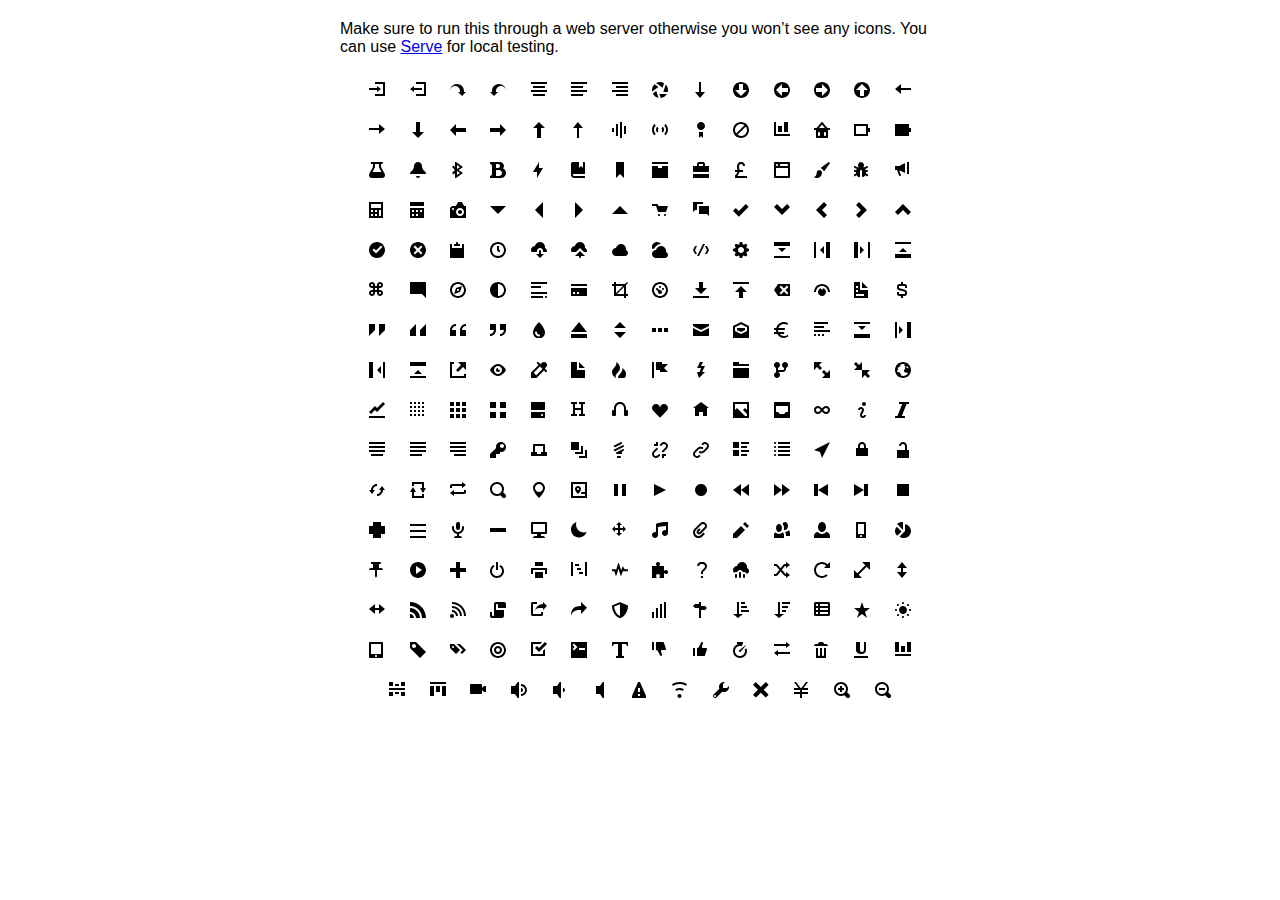
<file: open-iconic/sprite/sprite.html>
<!DOCTYPE html>
<html>
<head>
<meta charset="utf-8">
<style>
  body {
    font-family: Helvetica, sans-serif;
  }

  .container {
    width: 600px;
    text-align: center;
    margin: 20px auto;
  }

  .message {
    text-align: left;
  }

  .icon {
    display: inline-block;
    margin: 10px;
    width: 16px;
    height: 16px;
  }
</style>
</head>
<body>

<div class="container">
  <p class="message">Make sure to run this through a web server otherwise you won&rsquo;t see any icons. You can use <a href="https://github.com/visionmedia/serve">Serve</a> for local testing.</p>
  <svg class="icon">
    <use xlink:href="sprite.svg#account-login"></use>
  </svg>

  <svg class="icon">
    <use xlink:href="sprite.svg#account-logout"></use>
  </svg>

  <svg class="icon">
    <use xlink:href="sprite.svg#action-redo"></use>
  </svg>

  <svg class="icon">
    <use xlink:href="sprite.svg#action-undo"></use>
  </svg>

  <svg class="icon">
    <use xlink:href="sprite.svg#align-center"></use>
  </svg>

  <svg class="icon">
    <use xlink:href="sprite.svg#align-left"></use>
  </svg>

  <svg class="icon">
    <use xlink:href="sprite.svg#align-right"></use>
  </svg>

  <svg class="icon">
    <use xlink:href="sprite.svg#aperture"></use>
  </svg>

  <svg class="icon">
    <use xlink:href="sprite.svg#arrow-bottom"></use>
  </svg>

  <svg class="icon">
    <use xlink:href="sprite.svg#arrow-circle-bottom"></use>
  </svg>

  <svg class="icon">
    <use xlink:href="sprite.svg#arrow-circle-left"></use>
  </svg>

  <svg class="icon">
    <use xlink:href="sprite.svg#arrow-circle-right"></use>
  </svg>

  <svg class="icon">
    <use xlink:href="sprite.svg#arrow-circle-top"></use>
  </svg>

  <svg class="icon">
    <use xlink:href="sprite.svg#arrow-left"></use>
  </svg>

  <svg class="icon">
    <use xlink:href="sprite.svg#arrow-right"></use>
  </svg>

  <svg class="icon">
    <use xlink:href="sprite.svg#arrow-thick-bottom"></use>
  </svg>

  <svg class="icon">
    <use xlink:href="sprite.svg#arrow-thick-left"></use>
  </svg>

  <svg class="icon">
    <use xlink:href="sprite.svg#arrow-thick-right"></use>
  </svg>

  <svg class="icon">
    <use xlink:href="sprite.svg#arrow-thick-top"></use>
  </svg>

  <svg class="icon">
    <use xlink:href="sprite.svg#arrow-top"></use>
  </svg>

  <svg class="icon">
    <use xlink:href="sprite.svg#audio-spectrum"></use>
  </svg>

  <svg class="icon">
    <use xlink:href="sprite.svg#audio"></use>
  </svg>

  <svg class="icon">
    <use xlink:href="sprite.svg#badge"></use>
  </svg>

  <svg class="icon">
    <use xlink:href="sprite.svg#ban"></use>
  </svg>

  <svg class="icon">
    <use xlink:href="sprite.svg#bar-chart"></use>
  </svg>

  <svg class="icon">
    <use xlink:href="sprite.svg#basket"></use>
  </svg>

  <svg class="icon">
    <use xlink:href="sprite.svg#battery-empty"></use>
  </svg>

  <svg class="icon">
    <use xlink:href="sprite.svg#battery-full"></use>
  </svg>

  <svg class="icon">
    <use xlink:href="sprite.svg#beaker"></use>
  </svg>

  <svg class="icon">
    <use xlink:href="sprite.svg#bell"></use>
  </svg>

  <svg class="icon">
    <use xlink:href="sprite.svg#bluetooth"></use>
  </svg>

  <svg class="icon">
    <use xlink:href="sprite.svg#bold"></use>
  </svg>

  <svg class="icon">
    <use xlink:href="sprite.svg#bolt"></use>
  </svg>

  <svg class="icon">
    <use xlink:href="sprite.svg#book"></use>
  </svg>

  <svg class="icon">
    <use xlink:href="sprite.svg#bookmark"></use>
  </svg>

  <svg class="icon">
    <use xlink:href="sprite.svg#box"></use>
  </svg>

  <svg class="icon">
    <use xlink:href="sprite.svg#briefcase"></use>
  </svg>

  <svg class="icon">
    <use xlink:href="sprite.svg#british-pound"></use>
  </svg>

  <svg class="icon">
    <use xlink:href="sprite.svg#browser"></use>
  </svg>

  <svg class="icon">
    <use xlink:href="sprite.svg#brush"></use>
  </svg>

  <svg class="icon">
    <use xlink:href="sprite.svg#bug"></use>
  </svg>

  <svg class="icon">
    <use xlink:href="sprite.svg#bullhorn"></use>
  </svg>

  <svg class="icon">
    <use xlink:href="sprite.svg#calculator"></use>
  </svg>

  <svg class="icon">
    <use xlink:href="sprite.svg#calendar"></use>
  </svg>

  <svg class="icon">
    <use xlink:href="sprite.svg#camera-slr"></use>
  </svg>

  <svg class="icon">
    <use xlink:href="sprite.svg#caret-bottom"></use>
  </svg>

  <svg class="icon">
    <use xlink:href="sprite.svg#caret-left"></use>
  </svg>

  <svg class="icon">
    <use xlink:href="sprite.svg#caret-right"></use>
  </svg>

  <svg class="icon">
    <use xlink:href="sprite.svg#caret-top"></use>
  </svg>

  <svg class="icon">
    <use xlink:href="sprite.svg#cart"></use>
  </svg>

  <svg class="icon">
    <use xlink:href="sprite.svg#chat"></use>
  </svg>

  <svg class="icon">
    <use xlink:href="sprite.svg#check"></use>
  </svg>

  <svg class="icon">
    <use xlink:href="sprite.svg#chevron-bottom"></use>
  </svg>

  <svg class="icon">
    <use xlink:href="sprite.svg#chevron-left"></use>
  </svg>

  <svg class="icon">
    <use xlink:href="sprite.svg#chevron-right"></use>
  </svg>

  <svg class="icon">
    <use xlink:href="sprite.svg#chevron-top"></use>
  </svg>

  <svg class="icon">
    <use xlink:href="sprite.svg#circle-check"></use>
  </svg>

  <svg class="icon">
    <use xlink:href="sprite.svg#circle-x"></use>
  </svg>

  <svg class="icon">
    <use xlink:href="sprite.svg#clipboard"></use>
  </svg>

  <svg class="icon">
    <use xlink:href="sprite.svg#clock"></use>
  </svg>

  <svg class="icon">
    <use xlink:href="sprite.svg#cloud-download"></use>
  </svg>

  <svg class="icon">
    <use xlink:href="sprite.svg#cloud-upload"></use>
  </svg>

  <svg class="icon">
    <use xlink:href="sprite.svg#cloud"></use>
  </svg>

  <svg class="icon">
    <use xlink:href="sprite.svg#cloudy"></use>
  </svg>

  <svg class="icon">
    <use xlink:href="sprite.svg#code"></use>
  </svg>

  <svg class="icon">
    <use xlink:href="sprite.svg#cog"></use>
  </svg>

  <svg class="icon">
    <use xlink:href="sprite.svg#collapse-down"></use>
  </svg>

  <svg class="icon">
    <use xlink:href="sprite.svg#collapse-left"></use>
  </svg>

  <svg class="icon">
    <use xlink:href="sprite.svg#collapse-right"></use>
  </svg>

  <svg class="icon">
    <use xlink:href="sprite.svg#collapse-up"></use>
  </svg>

  <svg class="icon">
    <use xlink:href="sprite.svg#command"></use>
  </svg>

  <svg class="icon">
    <use xlink:href="sprite.svg#comment-square"></use>
  </svg>

  <svg class="icon">
    <use xlink:href="sprite.svg#compass"></use>
  </svg>

  <svg class="icon">
    <use xlink:href="sprite.svg#contrast"></use>
  </svg>

  <svg class="icon">
    <use xlink:href="sprite.svg#copywriting"></use>
  </svg>

  <svg class="icon">
    <use xlink:href="sprite.svg#credit-card"></use>
  </svg>

  <svg class="icon">
    <use xlink:href="sprite.svg#crop"></use>
  </svg>

  <svg class="icon">
    <use xlink:href="sprite.svg#dashboard"></use>
  </svg>

  <svg class="icon">
    <use xlink:href="sprite.svg#data-transfer-download"></use>
  </svg>

  <svg class="icon">
    <use xlink:href="sprite.svg#data-transfer-upload"></use>
  </svg>

  <svg class="icon">
    <use xlink:href="sprite.svg#delete"></use>
  </svg>

  <svg class="icon">
    <use xlink:href="sprite.svg#dial"></use>
  </svg>

  <svg class="icon">
    <use xlink:href="sprite.svg#document"></use>
  </svg>

  <svg class="icon">
    <use xlink:href="sprite.svg#dollar"></use>
  </svg>

  <svg class="icon">
    <use xlink:href="sprite.svg#double-quote-sans-left"></use>
  </svg>

  <svg class="icon">
    <use xlink:href="sprite.svg#double-quote-sans-right"></use>
  </svg>

  <svg class="icon">
    <use xlink:href="sprite.svg#double-quote-serif-left"></use>
  </svg>

  <svg class="icon">
    <use xlink:href="sprite.svg#double-quote-serif-right"></use>
  </svg>

  <svg class="icon">
    <use xlink:href="sprite.svg#droplet"></use>
  </svg>

  <svg class="icon">
    <use xlink:href="sprite.svg#eject"></use>
  </svg>

  <svg class="icon">
    <use xlink:href="sprite.svg#elevator"></use>
  </svg>

  <svg class="icon">
    <use xlink:href="sprite.svg#ellipses"></use>
  </svg>

  <svg class="icon">
    <use xlink:href="sprite.svg#envelope-closed"></use>
  </svg>

  <svg class="icon">
    <use xlink:href="sprite.svg#envelope-open"></use>
  </svg>

  <svg class="icon">
    <use xlink:href="sprite.svg#euro"></use>
  </svg>

  <svg class="icon">
    <use xlink:href="sprite.svg#excerpt"></use>
  </svg>

  <svg class="icon">
    <use xlink:href="sprite.svg#expand-down"></use>
  </svg>

  <svg class="icon">
    <use xlink:href="sprite.svg#expand-left"></use>
  </svg>

  <svg class="icon">
    <use xlink:href="sprite.svg#expand-right"></use>
  </svg>

  <svg class="icon">
    <use xlink:href="sprite.svg#expand-up"></use>
  </svg>

  <svg class="icon">
    <use xlink:href="sprite.svg#external-link"></use>
  </svg>

  <svg class="icon">
    <use xlink:href="sprite.svg#eye"></use>
  </svg>

  <svg class="icon">
    <use xlink:href="sprite.svg#eyedropper"></use>
  </svg>

  <svg class="icon">
    <use xlink:href="sprite.svg#file"></use>
  </svg>

  <svg class="icon">
    <use xlink:href="sprite.svg#fire"></use>
  </svg>

  <svg class="icon">
    <use xlink:href="sprite.svg#flag"></use>
  </svg>

  <svg class="icon">
    <use xlink:href="sprite.svg#flash"></use>
  </svg>

  <svg class="icon">
    <use xlink:href="sprite.svg#folder"></use>
  </svg>

  <svg class="icon">
    <use xlink:href="sprite.svg#fork"></use>
  </svg>

  <svg class="icon">
    <use xlink:href="sprite.svg#fullscreen-enter"></use>
  </svg>

  <svg class="icon">
    <use xlink:href="sprite.svg#fullscreen-exit"></use>
  </svg>

  <svg class="icon">
    <use xlink:href="sprite.svg#globe"></use>
  </svg>

  <svg class="icon">
    <use xlink:href="sprite.svg#graph"></use>
  </svg>

  <svg class="icon">
    <use xlink:href="sprite.svg#grid-four-up"></use>
  </svg>

  <svg class="icon">
    <use xlink:href="sprite.svg#grid-three-up"></use>
  </svg>

  <svg class="icon">
    <use xlink:href="sprite.svg#grid-two-up"></use>
  </svg>

  <svg class="icon">
    <use xlink:href="sprite.svg#hard-drive"></use>
  </svg>

  <svg class="icon">
    <use xlink:href="sprite.svg#header"></use>
  </svg>

  <svg class="icon">
    <use xlink:href="sprite.svg#headphones"></use>
  </svg>

  <svg class="icon">
    <use xlink:href="sprite.svg#heart"></use>
  </svg>

  <svg class="icon">
    <use xlink:href="sprite.svg#home"></use>
  </svg>

  <svg class="icon">
    <use xlink:href="sprite.svg#image"></use>
  </svg>

  <svg class="icon">
    <use xlink:href="sprite.svg#inbox"></use>
  </svg>

  <svg class="icon">
    <use xlink:href="sprite.svg#infinity"></use>
  </svg>

  <svg class="icon">
    <use xlink:href="sprite.svg#info"></use>
  </svg>

  <svg class="icon">
    <use xlink:href="sprite.svg#italic"></use>
  </svg>

  <svg class="icon">
    <use xlink:href="sprite.svg#justify-center"></use>
  </svg>

  <svg class="icon">
    <use xlink:href="sprite.svg#justify-left"></use>
  </svg>

  <svg class="icon">
    <use xlink:href="sprite.svg#justify-right"></use>
  </svg>

  <svg class="icon">
    <use xlink:href="sprite.svg#key"></use>
  </svg>

  <svg class="icon">
    <use xlink:href="sprite.svg#laptop"></use>
  </svg>

  <svg class="icon">
    <use xlink:href="sprite.svg#layers"></use>
  </svg>

  <svg class="icon">
    <use xlink:href="sprite.svg#lightbulb"></use>
  </svg>

  <svg class="icon">
    <use xlink:href="sprite.svg#link-broken"></use>
  </svg>

  <svg class="icon">
    <use xlink:href="sprite.svg#link-intact"></use>
  </svg>

  <svg class="icon">
    <use xlink:href="sprite.svg#list-rich"></use>
  </svg>

  <svg class="icon">
    <use xlink:href="sprite.svg#list"></use>
  </svg>

  <svg class="icon">
    <use xlink:href="sprite.svg#location"></use>
  </svg>

  <svg class="icon">
    <use xlink:href="sprite.svg#lock-locked"></use>
  </svg>

  <svg class="icon">
    <use xlink:href="sprite.svg#lock-unlocked"></use>
  </svg>

  <svg class="icon">
    <use xlink:href="sprite.svg#loop-circular"></use>
  </svg>

  <svg class="icon">
    <use xlink:href="sprite.svg#loop-square"></use>
  </svg>

  <svg class="icon">
    <use xlink:href="sprite.svg#loop"></use>
  </svg>

  <svg class="icon">
    <use xlink:href="sprite.svg#magnifying-glass"></use>
  </svg>

  <svg class="icon">
    <use xlink:href="sprite.svg#map-marker"></use>
  </svg>

  <svg class="icon">
    <use xlink:href="sprite.svg#map"></use>
  </svg>

  <svg class="icon">
    <use xlink:href="sprite.svg#media-pause"></use>
  </svg>

  <svg class="icon">
    <use xlink:href="sprite.svg#media-play"></use>
  </svg>

  <svg class="icon">
    <use xlink:href="sprite.svg#media-record"></use>
  </svg>

  <svg class="icon">
    <use xlink:href="sprite.svg#media-skip-backward"></use>
  </svg>

  <svg class="icon">
    <use xlink:href="sprite.svg#media-skip-forward"></use>
  </svg>

  <svg class="icon">
    <use xlink:href="sprite.svg#media-step-backward"></use>
  </svg>

  <svg class="icon">
    <use xlink:href="sprite.svg#media-step-forward"></use>
  </svg>

  <svg class="icon">
    <use xlink:href="sprite.svg#media-stop"></use>
  </svg>

  <svg class="icon">
    <use xlink:href="sprite.svg#medical-cross"></use>
  </svg>

  <svg class="icon">
    <use xlink:href="sprite.svg#menu"></use>
  </svg>

  <svg class="icon">
    <use xlink:href="sprite.svg#microphone"></use>
  </svg>

  <svg class="icon">
    <use xlink:href="sprite.svg#minus"></use>
  </svg>

  <svg class="icon">
    <use xlink:href="sprite.svg#monitor"></use>
  </svg>

  <svg class="icon">
    <use xlink:href="sprite.svg#moon"></use>
  </svg>

  <svg class="icon">
    <use xlink:href="sprite.svg#move"></use>
  </svg>

  <svg class="icon">
    <use xlink:href="sprite.svg#musical-note"></use>
  </svg>

  <svg class="icon">
    <use xlink:href="sprite.svg#paperclip"></use>
  </svg>

  <svg class="icon">
    <use xlink:href="sprite.svg#pencil"></use>
  </svg>

  <svg class="icon">
    <use xlink:href="sprite.svg#people"></use>
  </svg>

  <svg class="icon">
    <use xlink:href="sprite.svg#person"></use>
  </svg>

  <svg class="icon">
    <use xlink:href="sprite.svg#phone"></use>
  </svg>

  <svg class="icon">
    <use xlink:href="sprite.svg#pie-chart"></use>
  </svg>

  <svg class="icon">
    <use xlink:href="sprite.svg#pin"></use>
  </svg>

  <svg class="icon">
    <use xlink:href="sprite.svg#play-circle"></use>
  </svg>

  <svg class="icon">
    <use xlink:href="sprite.svg#plus"></use>
  </svg>

  <svg class="icon">
    <use xlink:href="sprite.svg#power-standby"></use>
  </svg>

  <svg class="icon">
    <use xlink:href="sprite.svg#print"></use>
  </svg>

  <svg class="icon">
    <use xlink:href="sprite.svg#project"></use>
  </svg>

  <svg class="icon">
    <use xlink:href="sprite.svg#pulse"></use>
  </svg>

  <svg class="icon">
    <use xlink:href="sprite.svg#puzzle-piece"></use>
  </svg>

  <svg class="icon">
    <use xlink:href="sprite.svg#question-mark"></use>
  </svg>

  <svg class="icon">
    <use xlink:href="sprite.svg#rain"></use>
  </svg>

  <svg class="icon">
    <use xlink:href="sprite.svg#random"></use>
  </svg>

  <svg class="icon">
    <use xlink:href="sprite.svg#reload"></use>
  </svg>

  <svg class="icon">
    <use xlink:href="sprite.svg#resize-both"></use>
  </svg>

  <svg class="icon">
    <use xlink:href="sprite.svg#resize-height"></use>
  </svg>

  <svg class="icon">
    <use xlink:href="sprite.svg#resize-width"></use>
  </svg>

  <svg class="icon">
    <use xlink:href="sprite.svg#rss-alt"></use>
  </svg>

  <svg class="icon">
    <use xlink:href="sprite.svg#rss"></use>
  </svg>

  <svg class="icon">
    <use xlink:href="sprite.svg#script"></use>
  </svg>

  <svg class="icon">
    <use xlink:href="sprite.svg#share-boxed"></use>
  </svg>

  <svg class="icon">
    <use xlink:href="sprite.svg#share"></use>
  </svg>

  <svg class="icon">
    <use xlink:href="sprite.svg#shield"></use>
  </svg>

  <svg class="icon">
    <use xlink:href="sprite.svg#signal"></use>
  </svg>

  <svg class="icon">
    <use xlink:href="sprite.svg#signpost"></use>
  </svg>

  <svg class="icon">
    <use xlink:href="sprite.svg#sort-ascending"></use>
  </svg>

  <svg class="icon">
    <use xlink:href="sprite.svg#sort-descending"></use>
  </svg>

  <svg class="icon">
    <use xlink:href="sprite.svg#spreadsheet"></use>
  </svg>

  <svg class="icon">
    <use xlink:href="sprite.svg#star"></use>
  </svg>

  <svg class="icon">
    <use xlink:href="sprite.svg#sun"></use>
  </svg>

  <svg class="icon">
    <use xlink:href="sprite.svg#tablet"></use>
  </svg>

  <svg class="icon">
    <use xlink:href="sprite.svg#tag"></use>
  </svg>

  <svg class="icon">
    <use xlink:href="sprite.svg#tags"></use>
  </svg>

  <svg class="icon">
    <use xlink:href="sprite.svg#target"></use>
  </svg>

  <svg class="icon">
    <use xlink:href="sprite.svg#task"></use>
  </svg>

  <svg class="icon">
    <use xlink:href="sprite.svg#terminal"></use>
  </svg>

  <svg class="icon">
    <use xlink:href="sprite.svg#text"></use>
  </svg>

  <svg class="icon">
    <use xlink:href="sprite.svg#thumb-down"></use>
  </svg>

  <svg class="icon">
    <use xlink:href="sprite.svg#thumb-up"></use>
  </svg>

  <svg class="icon">
    <use xlink:href="sprite.svg#timer"></use>
  </svg>

  <svg class="icon">
    <use xlink:href="sprite.svg#transfer"></use>
  </svg>

  <svg class="icon">
    <use xlink:href="sprite.svg#trash"></use>
  </svg>

  <svg class="icon">
    <use xlink:href="sprite.svg#underline"></use>
  </svg>

  <svg class="icon">
    <use xlink:href="sprite.svg#vertical-align-bottom"></use>
  </svg>

  <svg class="icon">
    <use xlink:href="sprite.svg#vertical-align-center"></use>
  </svg>

  <svg class="icon">
    <use xlink:href="sprite.svg#vertical-align-top"></use>
  </svg>

  <svg class="icon">
    <use xlink:href="sprite.svg#video"></use>
  </svg>

  <svg class="icon">
    <use xlink:href="sprite.svg#volume-high"></use>
  </svg>

  <svg class="icon">
    <use xlink:href="sprite.svg#volume-low"></use>
  </svg>

  <svg class="icon">
    <use xlink:href="sprite.svg#volume-off"></use>
  </svg>

  <svg class="icon">
    <use xlink:href="sprite.svg#warning"></use>
  </svg>

  <svg class="icon">
    <use xlink:href="sprite.svg#wifi"></use>
  </svg>

  <svg class="icon">
    <use xlink:href="sprite.svg#wrench"></use>
  </svg>

  <svg class="icon">
    <use xlink:href="sprite.svg#x"></use>
  </svg>

  <svg class="icon">
    <use xlink:href="sprite.svg#yen"></use>
  </svg>

  <svg class="icon">
    <use xlink:href="sprite.svg#zoom-in"></use>
  </svg>

  <svg class="icon">
    <use xlink:href="sprite.svg#zoom-out"></use>
  </svg>

</div>
</body>
</html>
</file>
<file: stylesheets/style.css>
body{
  font-family: 'Roboto', sans-serif;

  margin:auto;
  max-width:33em;
  line-height:1.6;
  font-size:1.3em;
  color:#555;
  padding:0.5em;


  background-color:#EEEEEE;
}

h1,h2,h3{
  font-family: 'Open Sans', sans-serif;
  line-height:1.2
}


a{
  text-decoration: none;
  color:#0077aa
}
</file>
